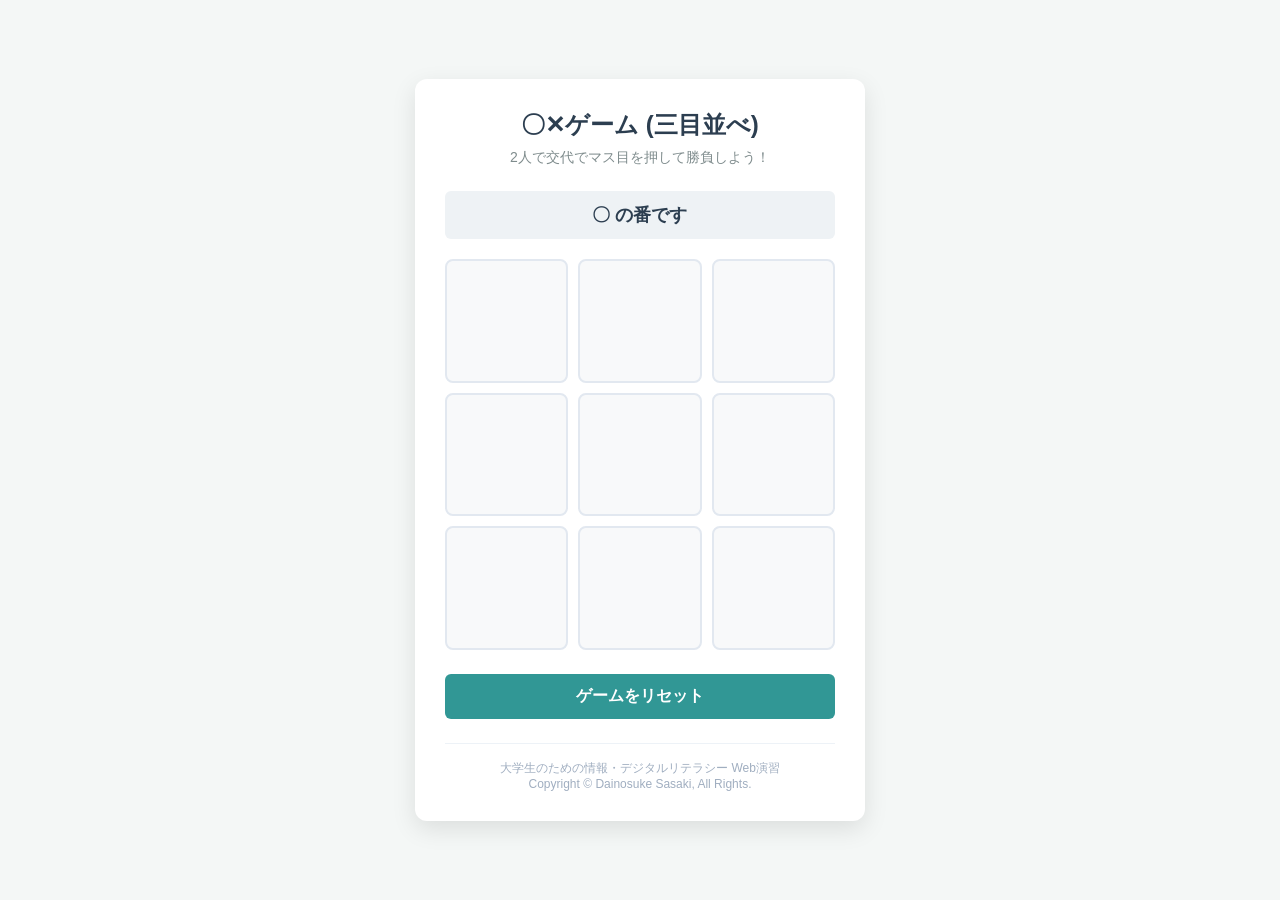
<file: index.html>
<!DOCTYPE html>
<html lang="ja">
<head>
    <meta charset="UTF-8">
    <meta name="viewport" content="width=device-width, initial-scale=1.0">
    <meta name="author" content="Dainosuke Sasaki">
    <title>〇✕ゲーム (三目並べ)</title>
    <link rel="stylesheet" href="FINAL.css">
    <script src="FINAL.js" defer></script>
</head>
<body>
    <div class="container">
        <header>
            <h1>〇✕ゲーム (三目並べ)</h1>
            <p class="subtitle">2人で交代でマス目を押して勝負しよう！</p>
        </header>

        <main>
            <section class="game-area">
                <div id="status" class="status">〇 の番です</div>
                <div class="board" id="board">
                    <button class="cell" data-index="0"></button>
                    <button class="cell" data-index="1"></button>
                    <button class="cell" data-index="2"></button>
                    <button class="cell" data-index="3"></button>
                    <button class="cell" data-index="4"></button>
                    <button class="cell" data-index="5"></button>
                    <button class="cell" data-index="6"></button>
                    <button class="cell" data-index="7"></button>
                    <button class="cell" data-index="8"></button>
                </div>
                <button id="reset-btn" class="reset-btn">ゲームをリセット</button>
            </section>
        </main>

        <footer>
            <p>大学生のための情報・デジタルリテラシー Web演習</p>
            <p>Copyright &copy; Dainosuke Sasaki, All Rights.</p>
        </footer>
    </div>
</body>
</html>
</file>
<file: FINAL.css>
@charset "UTF-8";

* {
    margin: 0;
    padding: 0;
    box-sizing: border-box;
}

body {
    font-family: 'Helvetica Neue', Arial, 'Hiragino Kaku Gothic ProN', 'Hiragino Sans', Meiryo, sans-serif;
    background-color: #f4f7f6;
    color: #333;
    display: flex;
    justify-content: center;
    align-items: center;
    min-height: 100vh;
    padding: 20px;
}

.container {
    background-color: #ffffff;
    max-width: 450px;
    width: 100%;
    padding: 30px;
    border-radius: 12px;
    box-shadow: 0 8px 24px rgba(0, 0, 0, 0.1);
    text-align: center;
}

header h1 {
    font-size: 24px;
    color: #2c3e50;
    margin-bottom: 8px;
}

header .subtitle {
    font-size: 14px;
    color: #7f8c8d;
    margin-bottom: 24px;
}

.status {
    font-size: 18px;
    font-weight: bold;
    color: #2c3e50;
    background-color: #eef2f5;
    padding: 12px;
    border-radius: 6px;
    margin-bottom: 20px;
}

.board {
    display: grid;
    grid-template-columns: repeat(3, 1fr);
    gap: 10px;
    margin-bottom: 24px;
}

.cell {
    aspect-ratio: 1;
    background-color: #f8f9fa;
    border: 2px solid #e2e8f0;
    border-radius: 8px;
    font-size: 36px;
    font-weight: bold;
    color: #2c3e50;
    cursor: pointer;
    transition: all 0.2s ease;
    display: flex;
    justify-content: center;
    align-items: center;
}

.cell:hover {
    background-color: #edf2f7;
    border-color: #cbd5e0;
}

.cell.circle {
    color: #e53e3e;
}

.cell.cross {
    color: #3182ce;
}

.reset-btn {
    background-color: #319795;
    color: white;
    border: none;
    padding: 12px 24px;
    font-size: 16px;
    font-weight: bold;
    border-radius: 6px;
    cursor: pointer;
    transition: background-color 0.2s ease;
    width: 100%;
}

.reset-btn:hover {
    background-color: #2c7a7b;
}

footer {
    margin-top: 24px;
    font-size: 12px;
    color: #a0aec0;
    border-top: 1px solid #edf2f7;
    padding-top: 16px;
}
</file>
